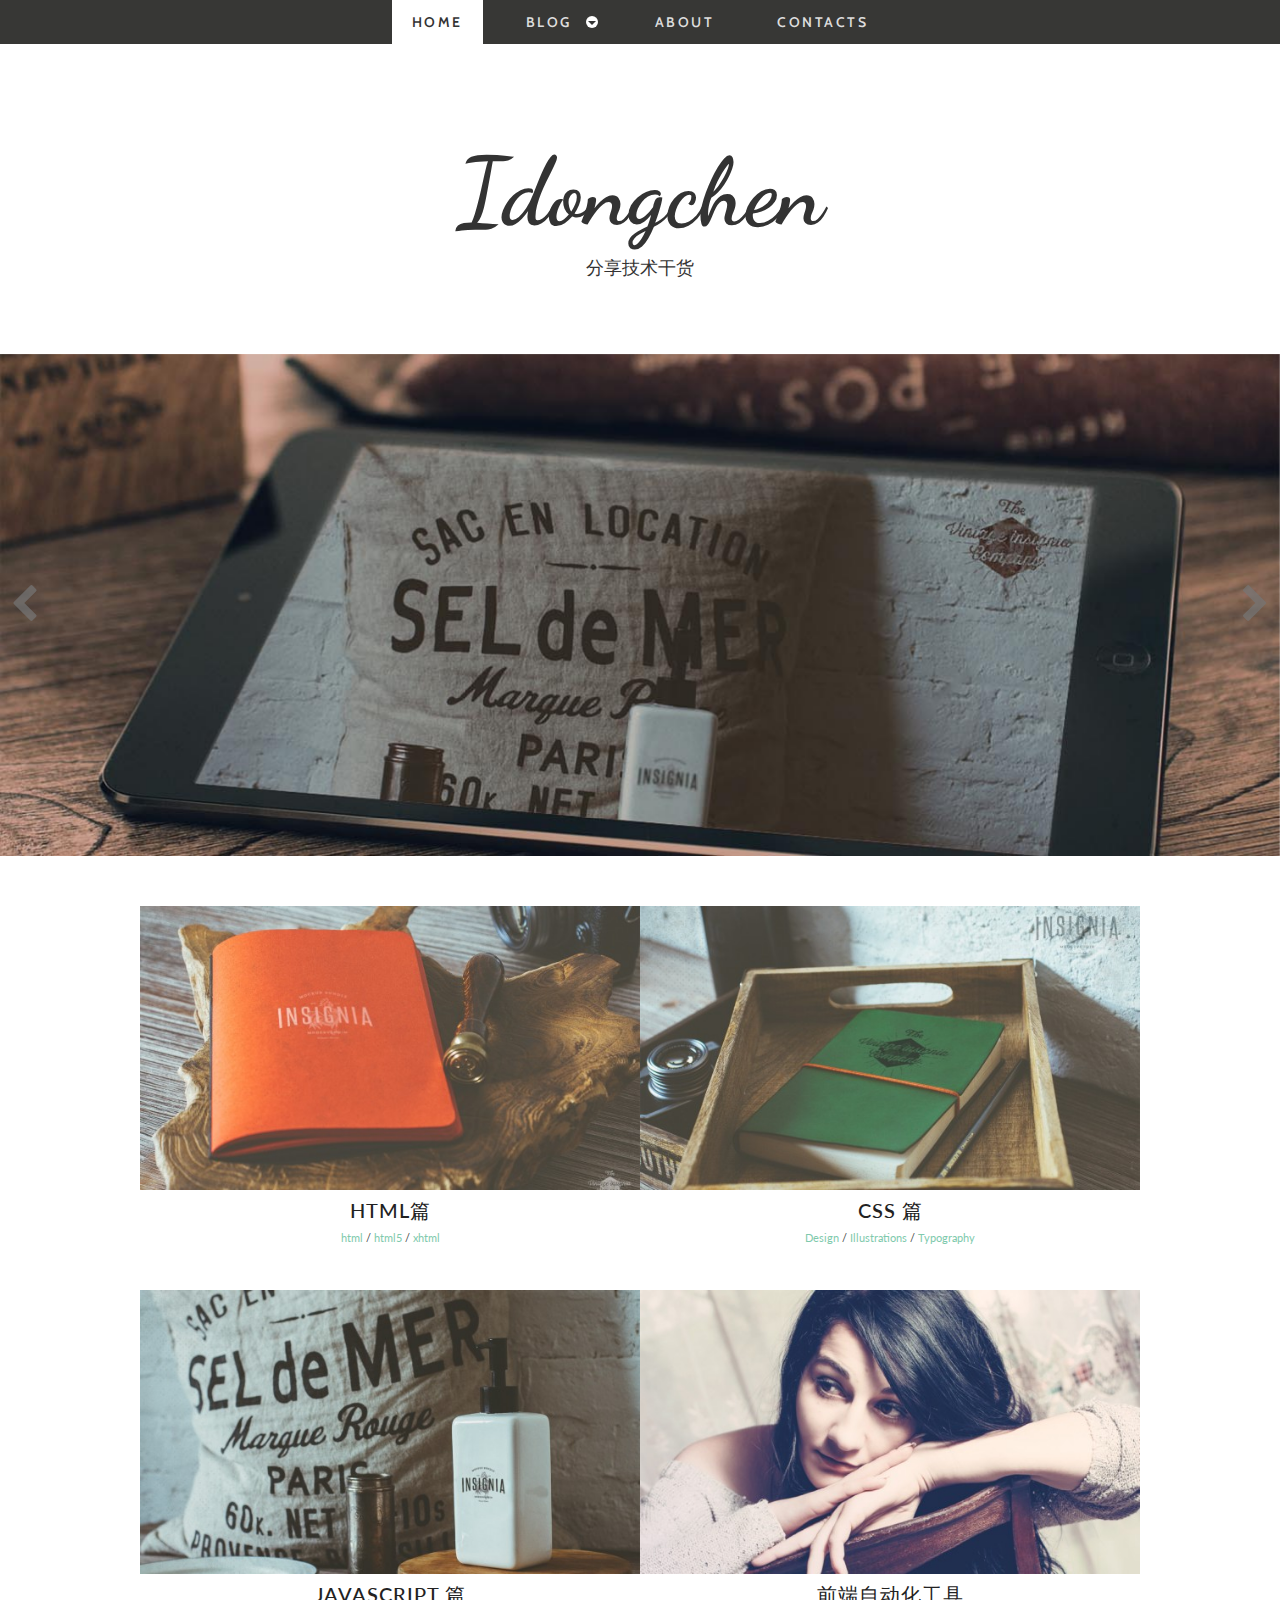
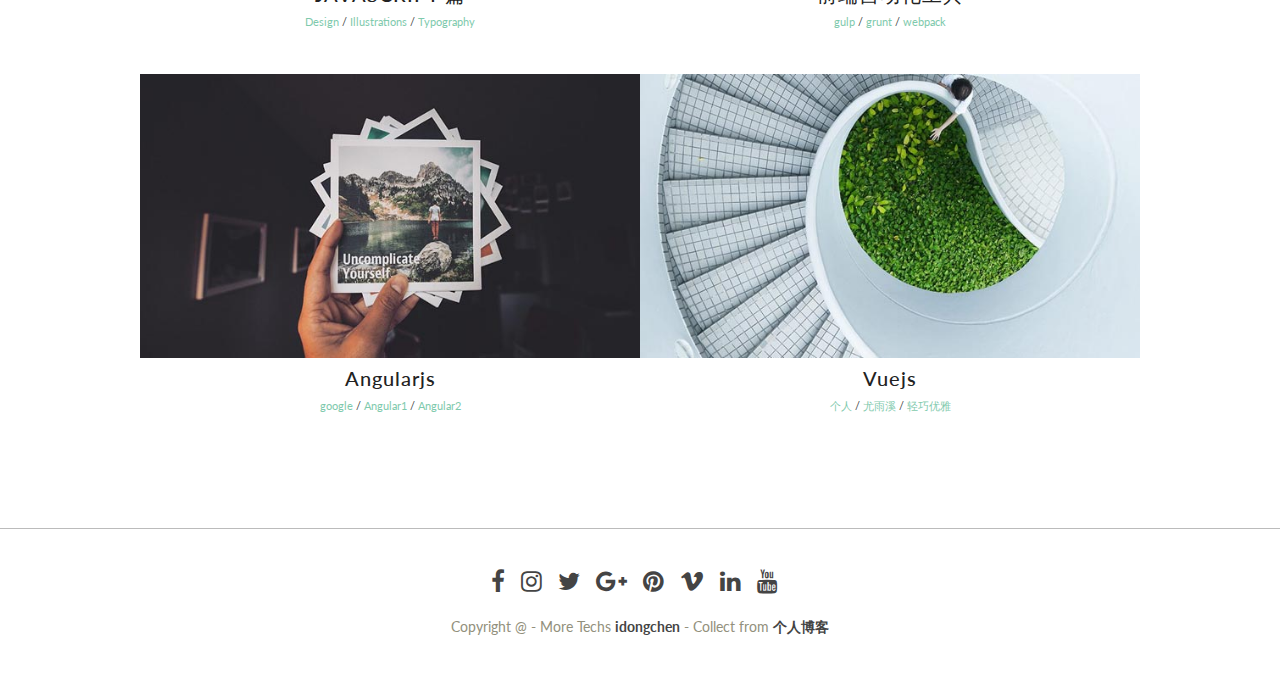
<file: index.html>
<!DOCTYPE html>
<!--[if lt IE 7 ]><html class="ie ie6" lang="en"> <![endif]-->
<!--[if IE 7 ]><html class="ie ie7" lang="en"> <![endif]-->
<!--[if IE 8 ]><html class="ie ie8" lang="en"> <![endif]-->
<!--[if (gte IE 9)|!(IE)]><!--><html lang="en"> <!--<![endif]-->
<head>

    <!-- Basic Page Needs
  ================================================== -->
	<meta charset="utf-8">
	<title>idongchen</title>
	<meta name="description" content="welcome to see me！ ">
	<meta name="author" content="#">
	
    <!-- Mobile Specific Metas
	================================================== -->
	<meta name="viewport" content="width=device-width, initial-scale=1, maximum-scale=1">
    
    <!-- CSS
	================================================== -->
  	<link rel="stylesheet" href="css/zerogrid.css">
	<link rel="stylesheet" href="css/style.css">
	
	<!-- Custom Fonts -->
    <link href="font-awesome/css/font-awesome.min.css" rel="stylesheet" type="text/css">
	
	
	<link rel="stylesheet" href="css/menu.css">
	<script src="js/jquery1111.min.js" type="text/javascript"></script>
	<script src="js/script.js"></script>
	
	<!-- Owl Carousel Assets -->
    <link href="owl-carousel/owl.carousel.css" rel="stylesheet">
	
	<!--[if lt IE 8]>
       <div style=' clear: both; text-align:center; position: relative;'>
         <a href="http://windows.microsoft.com/en-US/internet-explorer/Items/ie/home?ocid=ie6_countdown_bannercode">
           <img src="http://storage.ie6countdown.com/assets/100/images/banners/warning_bar_0000_us.jpg" border="0" height="42" width="820" alt="You are using an outdated browser. For a faster, safer browsing experience, upgrade for free today." />
        </a>
      </div>
    <![endif]-->
    <!--[if lt IE 9]>
		<script src="js/html5.js"></script>
		<script src="js/css3-mediaqueries.js"></script>
	<![endif]-->
	
</head>

<body>
	<div class="wrap-body">
		<div id='cssmenu' class="align-center">
			<ul>
			   <li class="active"><a href='index.html'><span>Home</span></a></li>
			   <li class=' has-sub'><a href='#'><span>Blog</span></a>
				  <ul >
					 <li class='has-sub'><a href='#'><span>Item 1</span></a>
						<ul>
						   <li><a href='#'><span>Sub Item</span></a></li>
						   <li class='last'><a href='#'><span>Sub Item</span></a></li>
						</ul>
					 </li>
					 <li class='has-sub'><a href='#'><span>Item 2</span></a>
						<ul>
						   <li><a href='#'><span>Sub Item</span></a></li>
						   <li class='last'><a href='#'><span>Sub Item</span></a></li>
						</ul>
					 </li>
				  </ul>
			   </li>
			   <li><a href='single.html'><span>About</span></a></li>
			   <li class='last'><a href='contact.html'><span>Contacts</span></a></li>
			</ul>
		</div>
		<header class="">
			<div class="logo">
				<hr class="line-1">
				<a href="#">Idongchen</a>
				<span>分享技术干货</span>
				<hr class="line-1">
			</div>
			<div id="owl-slide" class="owl-carousel">
				<div class="item">
					<img src="images/slider1.jpg" />
				</div>
				<div class="item">
					<img src="images/slider2.jpg" />
				</div>
				<div class="item">
					<img src="images/slider3.jpg" />
					
				</div>
			</div>
		</header>
		<!--////////////////////////////////////Container-->
		<section id="container">
			<div class="wrap-container">
				<div id="main-content">
					<div class="wrap-content">
						<div class="zerogrid">
							<div class="row">
								<div class="col-1-2">
									<article>
										<div class="post-thumbnail-wrap">
											<a href="single.html" class="portfolio-box">
												<img src="images/11.jpg" alt="">
												<div class="portfolio-box-caption">
													<div class="portfolio-box-caption-content">
														<div class="project-text">
															1、Web语义化 和 SEO<br/>
															2、页面渲染机制<br/>
															3、重绘和回流<br/>
															4、本地存储<br/>
															5、浏览器缓存机制 <br />
															6、History路由机制 <br />
															7、HTML5离线缓存 <br />
															8、Canvas和SVG <br />
															...
														</div>
													</div>
												</div>
											</a>
										</div>
										<div class="entry-header ">
											<h3 class="entry-title">HTML篇</h3>
											<div class="l-tags"><a href="#">html</a> / <a href="#">html5</a> / <a href="#">xhtml</a></div>
										</div>
									</article>
								</div>
								<div class="col-1-2">
									<article>
										<div class="post-thumbnail-wrap">
											<a href="single.html" class="portfolio-box">
												<img src="images/12.jpg" alt="">
												<div class="portfolio-box-caption">
													<div class="portfolio-box-caption-content">
														<div class="project-text">
															1、选择器 <br/>
															2、定位 <br/>
															3、浮动<br/>
															4、盒子模型<br/>
															5、Flex布局 <br />
															6、2d/3d转换、animate <br />
															7、Sprite图 <br />
															8、字体图标 iconfont <br />
															...
														</div>
													</div>
												</div>
											</a>
										</div>
										<div class="entry-header ">
											<h3 class="entry-title">CSS 篇</h3>
											<div class="l-tags"><a href="#">Design</a> / <a href="#">Illustrations</a> / <a href="#">Typography</a></div>
										</div>
									</article>
								</div>
							</div>
                            <div class="copyrights">Collect from <a href="http://www.github.com/" >我的博客</a></div>
							<div class="row">
								<div class="col-1-2">
									<article>
										<div class="post-thumbnail-wrap">
											<a href="single.html" class="portfolio-box">
												<img src="images/13.jpg" alt="">
												<div class="portfolio-box-caption">
													<div class="portfolio-box-caption-content">
														<div class="project-text">
															1、基础语法 <br/>
															2、函数原型链 <br/>
															3、函数作用域 <br/>
															4、函数指针 this <br/>
															5、构造函数 new <br />
															6、闭包 <br />
															7、异步通讯 Ajax技术  <br />
															8、事件系统 Event <br />
															9、DOM对象 document <br />
															10、BOM对象browser <br />
															...
														</div>
													</div>
												</div>
											</a>
										</div>
										<div class="entry-header ">
											<h3 class="entry-title">JAVASCRIPT 篇</h3>
											<div class="l-tags"><a href="#">Design</a> / <a href="#">Illustrations</a> / <a href="#">Typography</a></div>
										</div>
									</article>
								</div>
								<div class="col-1-2">
									<article>
										<div class="post-thumbnail-wrap">
											<a href="single.html" class="portfolio-box">
												<img src="images/14.jpg" alt="">
												<div class="portfolio-box-caption">
													<div class="portfolio-box-caption-content">
														<div class="project-text">
															webpack已成为现代Web开发中最重要的工具之一。它是一个用于JavaScript的模块打包工具，但是它也可以转

换所有的前端资源，例如HTML和CSS，甚至是图片。它可以让你更好地控制应用程序所产生的HTTP请求数

量、允许你使用其他资源的特性（例如Jade、Sass和ES6）。webpack还可以让你轻松地从npm下载包。...
														</div>
													</div>
												</div>
											</a>
										</div>
										<div class="entry-header ">
											<h3 class="entry-title">前端自动化工具</h3>
											<div class="l-tags"><a href="#">gulp</a> / <a href="#">grunt</a> / <a href="#">webpack</a></div>
										</div>
									</article>
								</div>
							</div>
							<div class="row">
								<div class="col-1-2">
									<article>
										<div class="post-thumbnail-wrap">
											<a href="single.html" class="portfolio-box">
												<img src="images/1.jpg" alt="">
												<div class="portfolio-box-caption">
													<div class="portfolio-box-caption-content">
														<div class="project-text">
															Angular 2 与 1.x 版本有很大不同，以组件化为核心理念，整合可选的开发语言、可配置的变更检测策略、
															样式封装机制，形成一套适应于企业应用开发的框架。...
														</div>
													</div>
												</div>
											</a>
										</div>
										<div class="entry-header ">
											<h3 class="entry-title">Angularjs</h3>
											<div class="l-tags"><a href="#">google</a> / <a href="#">Angular1</a> / <a href="#">Angular2</a></div>
										</div>
									</article>
								</div>
								<div class="col-1-2">
									<article>
										<div class="post-thumbnail-wrap">
											<a href="single.html" class="portfolio-box">
												<img src="images/2.jpg" alt="">
												<div class="portfolio-box-caption">
													<div class="portfolio-box-caption-content">
														<div class="project-text">
															Vue 是尤雨溪一个人的项目，是一套构建用户界面的渐进式框架。与其他重量级框架不同的是，Vue 采用自底向上增量开发的设计。Vue 的核心库只关注视图层，它不仅易于上手，还便于与第三方库或既有项目整合。另一方面，当与单文件组件和 Vue 生态系统支持的库结合使用时，Vue 也完全能够为复杂的单页应用程序提供驱动。

Vue 通过 Api 来进行统一性的管理，可以让整个团队的代码都用统一的风格和方法标准去运作，而且对组件系统也有强大的支持，在封装组件时通过 Props 和 Event 两个标准性的原则去调用，可以让开发更加得心应手。 ...
														</div>
													</div>
												</div>
											</a>
										</div>
										<div class="entry-header ">
											<h3 class="entry-title">Vuejs</h3>
											<div class="l-tags"><a href="#">个人</a> / <a href="#">尤雨溪</a> / <a href="#">轻巧优雅</a></div>
										</div>
									</article>
								</div>
							</div>
						</div>
					</div>
				</div>
			</div>
		</section>
		<!--////////////////////////////////////Footer-->
		<footer>
			<div class="zerogrid wrap-footer">
				<div class="row">
					<div class="bottom-social">
						<a href="#"><i class="fa fa-facebook"></i></a>
						<a href="#"><i class="fa fa-instagram"></i></a>
						<a href="#"><i class="fa fa-twitter"></i></a>
						<a href="#"><i class="fa fa-google-plus"></i></a>
						<a href="#"><i class="fa fa-pinterest"></i></a>
						<a href="#"><i class="fa fa-vimeo"></i></a>
						<a href="#"><i class="fa fa-linkedin"></i></a>
						<a href="#"><i class="fa fa-youtube"></i></a>
					</div>
				</div>
				<div class="copyright">
					Copyright @ - More Techs <a href="http://www.github.com/" target="_blank" title="idongchen">idongchen</a> - Collect from <a href="http://www.github.com/" title="个人博客" target="_blank">个人博客</a>
				</div>
			</div>
		</footer>
		<!-- carousel -->
		<script src="owl-carousel/owl.carousel.js"></script>
		<script>
		$(document).ready(function() {
		  $("#owl-slide").owlCarousel({
			autoPlay: 3000,
			items : 1,
			itemsDesktop : [1199,1],
			itemsDesktopSmall : [979,1],
			itemsTablet : [768, 1],
			itemsMobile : [479, 1],
			navigation: true,
			navigationText: ['<i class="fa fa-chevron-left fa-5x"></i>', '<i class="fa fa-chevron-right fa-5x"></i>'],
			pagination: false
		  });
		});
		</script>
	</div>
</body>
</html>
</file>
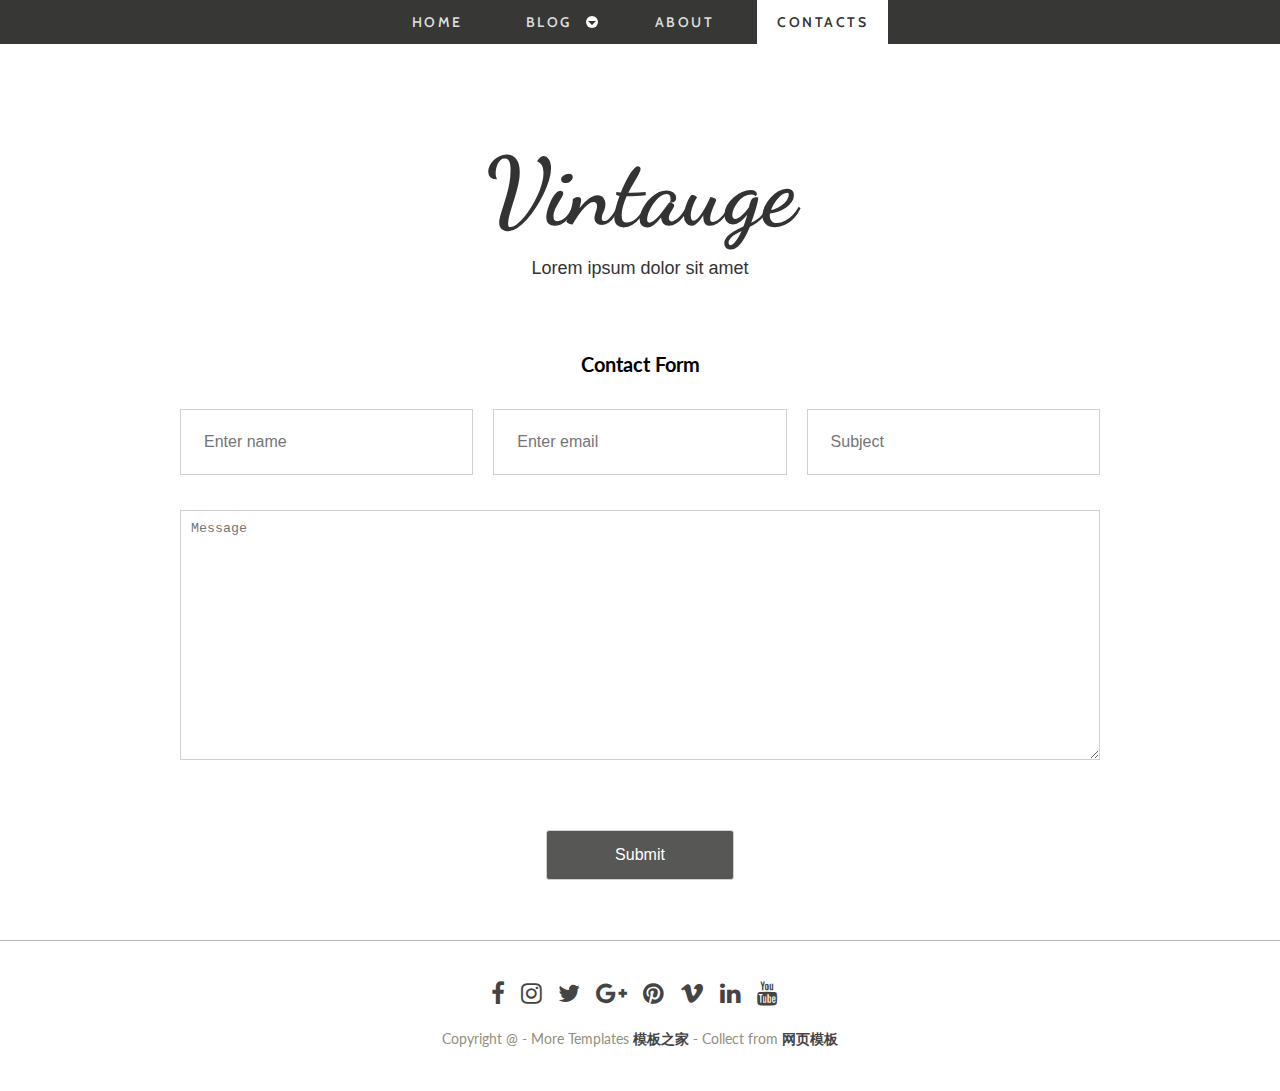
<file: contact.html>
<!DOCTYPE html>
<!--[if lt IE 7 ]><html class="ie ie6" lang="en"> <![endif]-->
<!--[if IE 7 ]><html class="ie ie7" lang="en"> <![endif]-->
<!--[if IE 8 ]><html class="ie ie8" lang="en"> <![endif]-->
<!--[if (gte IE 9)|!(IE)]><!--><html lang="en"> <!--<![endif]-->
<head>

    <!-- Basic Page Needs
  ================================================== -->
	<meta charset="utf-8">
	<title>Vintauge</title>
	<meta name="description" content="Free Responsive Html5 Css3 Templates ">
	<meta name="author" content="#">
	
    <!-- Mobile Specific Metas
	================================================== -->
	<meta name="viewport" content="width=device-width, initial-scale=1, maximum-scale=1">
    
    <!-- CSS
	================================================== -->
  	<link rel="stylesheet" href="css/zerogrid.css">
	<link rel="stylesheet" href="css/style.css">
	
	<!-- Custom Fonts -->
    <link href="font-awesome/css/font-awesome.min.css" rel="stylesheet" type="text/css">
	
	
	<link rel="stylesheet" href="css/menu.css">
	<script src="js/jquery1111.min.js" type="text/javascript"></script>
	<script src="js/script.js"></script>
	
	<!-- Owl Carousel Assets -->
    <link href="owl-carousel/owl.carousel.css" rel="stylesheet">
	
	<!--[if lt IE 8]>
       <div style=' clear: both; text-align:center; position: relative;'>
         <a href="http://windows.microsoft.com/en-US/internet-explorer/Items/ie/home?ocid=ie6_countdown_bannercode">
           <img src="http://storage.ie6countdown.com/assets/100/images/banners/warning_bar_0000_us.jpg" border="0" height="42" width="820" alt="You are using an outdated browser. For a faster, safer browsing experience, upgrade for free today." />
        </a>
      </div>
    <![endif]-->
    <!--[if lt IE 9]>
		<script src="js/html5.js"></script>
		<script src="js/css3-mediaqueries.js"></script>
	<![endif]-->
	
</head>

<body>
	<div class="wrap-body">
		<div id='cssmenu' class="align-center">
			<ul>
			   <li><a href='index.html'><span>Home</span></a></li>
			   <li class=' has-sub'><a href='#'><span>Blog</span></a>
				  <ul >
					 <li class='has-sub'><a href='#'><span>Item 1</span></a>
						<ul>
						   <li><a href='#'><span>Sub Item</span></a></li>
						   <li class='last'><a href='#'><span>Sub Item</span></a></li>
						</ul>
					 </li>
					 <li class='has-sub'><a href='#'><span>Item 2</span></a>
						<ul>
						   <li><a href='#'><span>Sub Item</span></a></li>
						   <li class='last'><a href='#'><span>Sub Item</span></a></li>
						</ul>
					 </li>
				  </ul>
			   </li>
			   <li><a href='single.html'><span>About</span></a></li>
			   <li class='active last'><a href='contact.html'><span>Contacts</span></a></li>
			</ul>
		</div>
		<header class="">
			<div class="logo">
				<hr class="line-1">
				<a href="#">Vintauge</a>
				<span>Lorem ipsum dolor sit amet</span>
				<hr class="line-1">
			</div>
		</header>
		<!--////////////////////////////////////Container-->
		<section id="container">
			<div class="wrap-container">
				<!-----------------Content-Box-------------------->
				<section class="content-box zerogrid">
					<div class="row wrap-box"><!--Start Box-->
						<h3 class="t-center">Contact Form</h3>
						<div id="contact_form">
							<form name="form1" id="ff" method="post" action="contact.php">
								<label class="row">
									<div class="col-1-3">
										<div class="wrap-col">
											<input type="text" name="name" id="name" placeholder="Enter name" required="required" />
										</div>
									</div>
									<div class="col-1-3">
										<div class="wrap-col">
											<input type="email" name="email" id="email" placeholder="Enter email" required="required" />
										</div>
									</div>
									<div class="col-1-3">
										<div class="wrap-col">
											<input type="text" name="subject" id="subject" placeholder="Subject" required="required" />
										</div>
									</div>
								</label>
								<label class="row">
									<div class="wrap-col">
										<textarea name="message" id="message" class="form-control" rows="4" cols="25" required="required"
										placeholder="Message"></textarea>
									</div>
								</label>
								<center><input class="sendButton" type="submit" name="Submit" value="Submit"></center>
							</form>
						</div>
					</div>
				</section>
				
			</div>
		</section>
		<!--////////////////////////////////////Footer-->
		<footer>
			<div class="zerogrid wrap-footer">
				<div class="row">
					<div class="bottom-social">
						<a href="#"><i class="fa fa-facebook"></i></a>
						<a href="#"><i class="fa fa-instagram"></i></a>
						<a href="#"><i class="fa fa-twitter"></i></a>
						<a href="#"><i class="fa fa-google-plus"></i></a>
						<a href="#"><i class="fa fa-pinterest"></i></a>
						<a href="#"><i class="fa fa-vimeo"></i></a>
						<a href="#"><i class="fa fa-linkedin"></i></a>
						<a href="#"><i class="fa fa-youtube"></i></a>
					</div>
				</div>
				<div class="copyright">
					Copyright @ - More Templates <a href="http://www.cssmoban.com/" target="_blank" title="模板之家">模板之家</a> - Collect from <a href="http://www.cssmoban.com/" title="网页模板" target="_blank">网页模板</a>
				</div>
			</div>
		</footer>
		<!-- carousel -->
		<script src="owl-carousel/owl.carousel.js"></script>
		<script>
		$(document).ready(function() {
		  $("#owl-slide").owlCarousel({
			autoPlay: 3000,
			items : 2,
			itemsDesktop : [1199,2],
			itemsDesktopSmall : [979,1],
			itemsTablet : [768, 1],
			itemsMobile : [479, 1],
			navigation: true,
			navigationText: ['<i class="fa fa-chevron-left fa-5x"></i>', '<i class="fa fa-chevron-right fa-5x"></i>'],
			pagination: false
		  });
		});
		</script>
	</div>
</body>
</html>
</file>
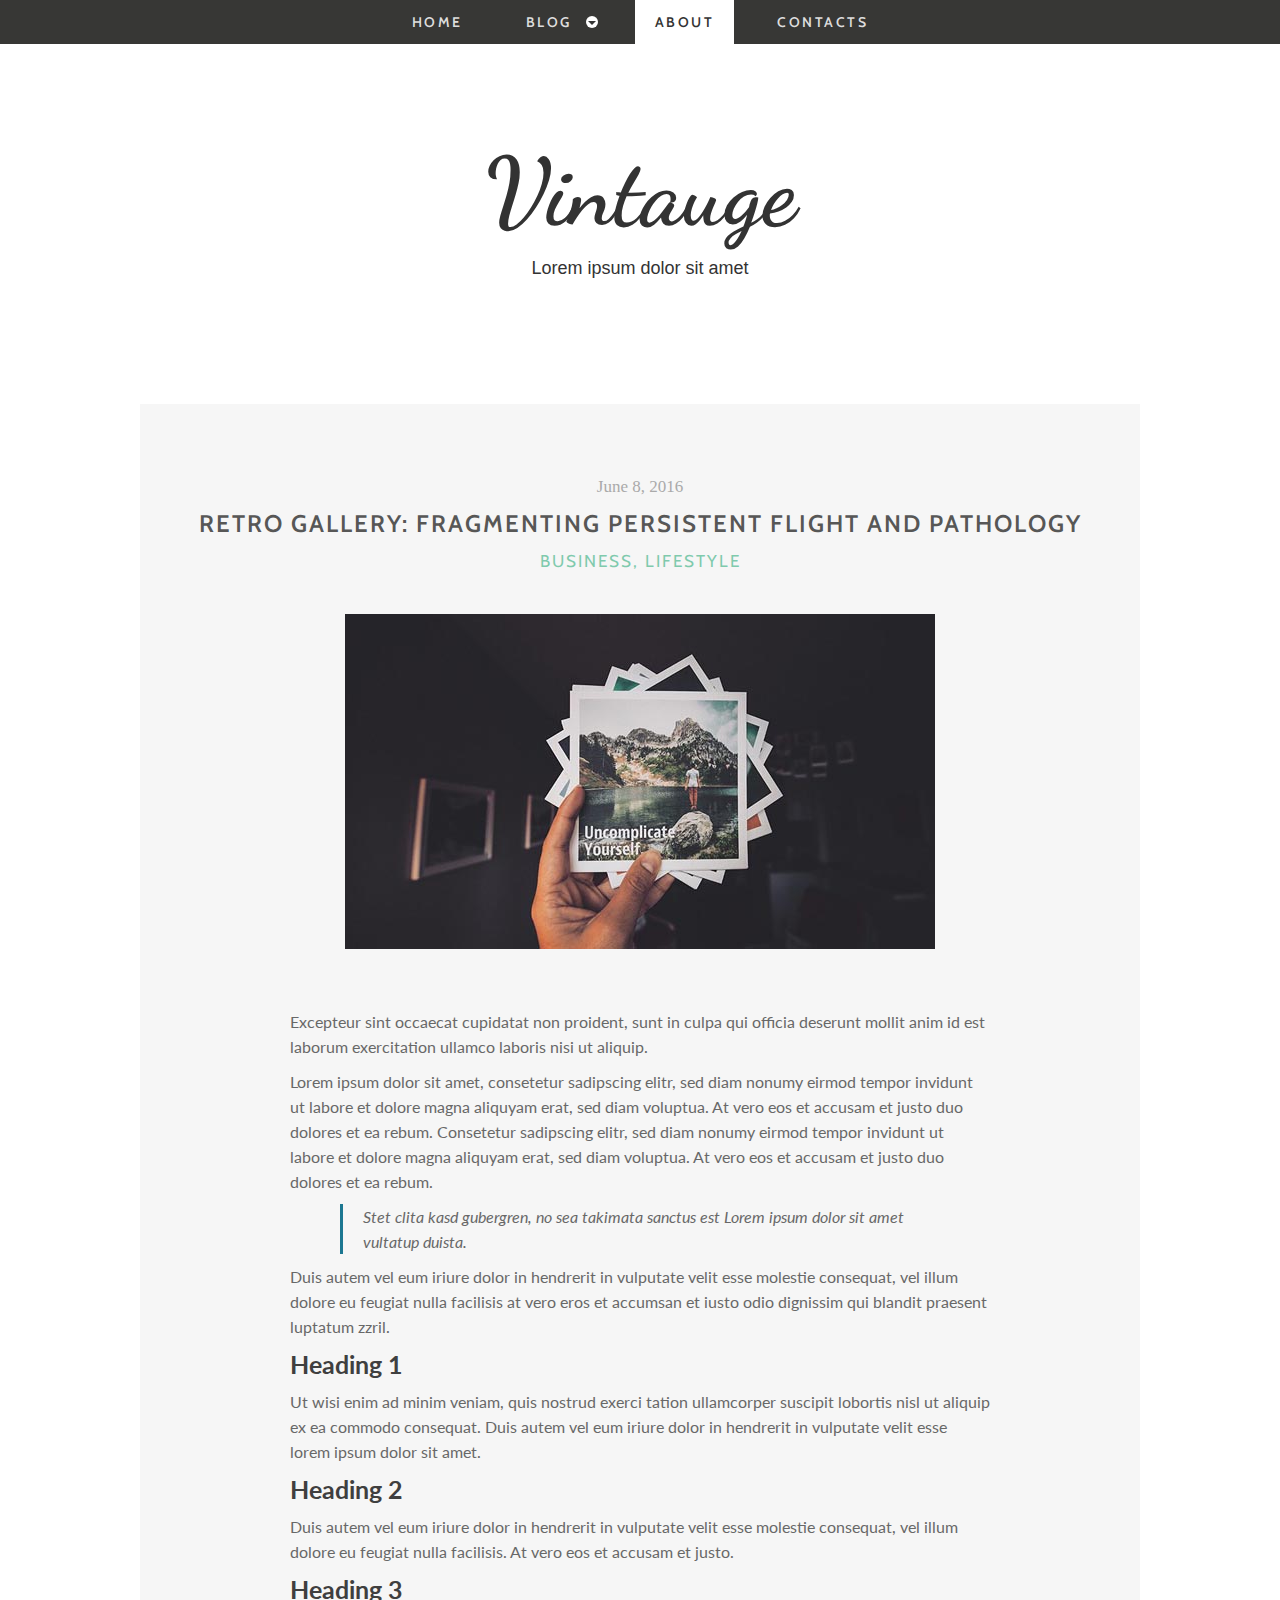
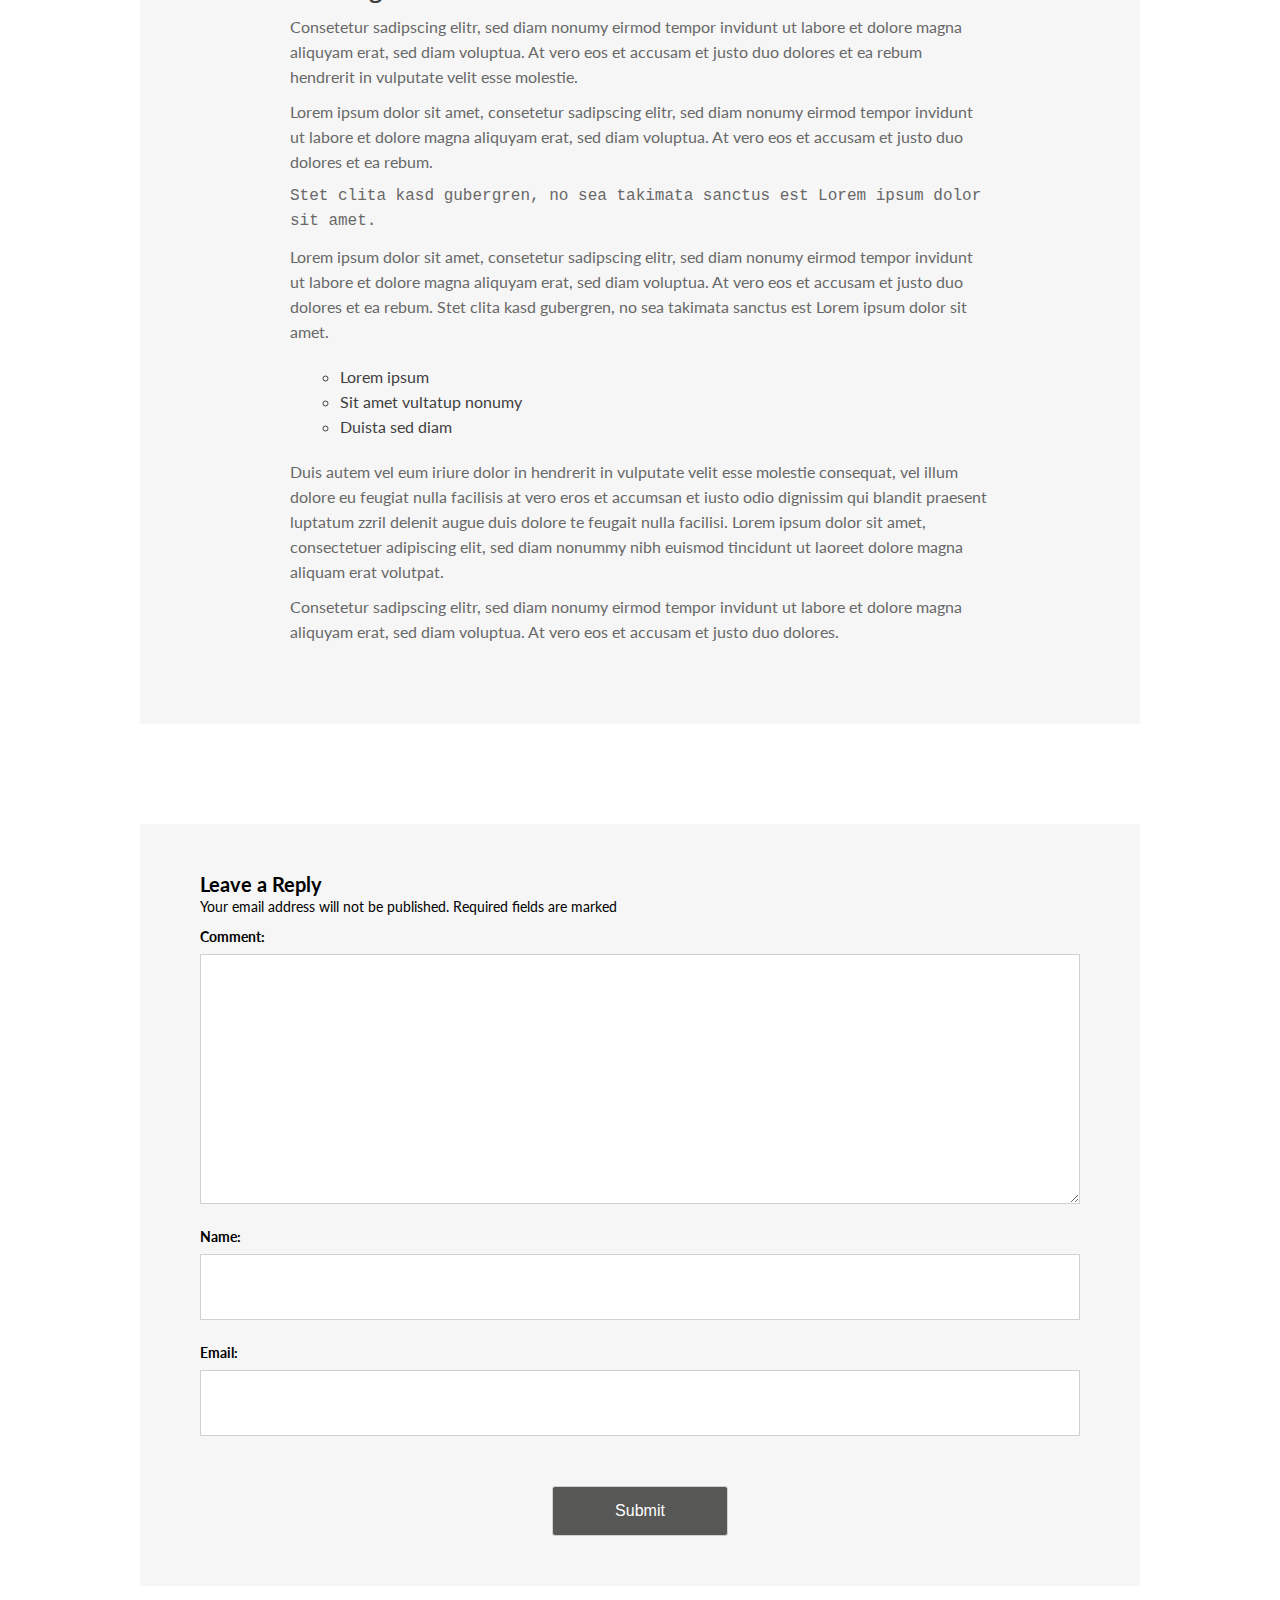
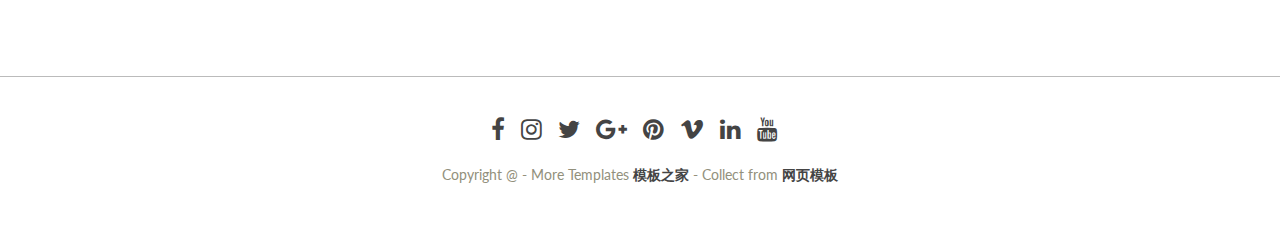
<file: single.html>
<!DOCTYPE html>
<!--[if lt IE 7 ]><html class="ie ie6" lang="en"> <![endif]-->
<!--[if IE 7 ]><html class="ie ie7" lang="en"> <![endif]-->
<!--[if IE 8 ]><html class="ie ie8" lang="en"> <![endif]-->
<!--[if (gte IE 9)|!(IE)]><!--><html lang="en"> <!--<![endif]-->
<head>

    <!-- Basic Page Needs
  ================================================== -->
	<meta charset="utf-8">
	<title>Vintauge</title>
	<meta name="description" content="Free Responsive Html5 Css3 Templates ">
	<meta name="author" content="#">
	
    <!-- Mobile Specific Metas
	================================================== -->
	<meta name="viewport" content="width=device-width, initial-scale=1, maximum-scale=1">
    
    <!-- CSS
	================================================== -->
  	<link rel="stylesheet" href="css/zerogrid.css">
	<link rel="stylesheet" href="css/style.css">
	
	<!-- Custom Fonts -->
    <link href="font-awesome/css/font-awesome.min.css" rel="stylesheet" type="text/css">
	
	
	<link rel="stylesheet" href="css/menu.css">
	<script src="js/jquery1111.min.js" type="text/javascript"></script>
	<script src="js/script.js"></script>
	
	<!-- Owl Carousel Assets -->
    <link href="owl-carousel/owl.carousel.css" rel="stylesheet">
	
	<!--[if lt IE 8]>
       <div style=' clear: both; text-align:center; position: relative;'>
         <a href="http://windows.microsoft.com/en-US/internet-explorer/Items/ie/home?ocid=ie6_countdown_bannercode">
           <img src="http://storage.ie6countdown.com/assets/100/images/banners/warning_bar_0000_us.jpg" border="0" height="42" width="820" alt="You are using an outdated browser. For a faster, safer browsing experience, upgrade for free today." />
        </a>
      </div>
    <![endif]-->
    <!--[if lt IE 9]>
		<script src="js/html5.js"></script>
		<script src="js/css3-mediaqueries.js"></script>
	<![endif]-->
	
</head>

<body>
	<div class="wrap-body">
		<div id='cssmenu' class="align-center">
			<ul>
			   <li><a href='index.html'><span>Home</span></a></li>
			   <li class=' has-sub'><a href='#'><span>Blog</span></a>
				  <ul >
					 <li class='has-sub'><a href='#'><span>Item 1</span></a>
						<ul>
						   <li><a href='#'><span>Sub Item</span></a></li>
						   <li class='last'><a href='#'><span>Sub Item</span></a></li>
						</ul>
					 </li>
					 <li class='has-sub'><a href='#'><span>Item 2</span></a>
						<ul>
						   <li><a href='#'><span>Sub Item</span></a></li>
						   <li class='last'><a href='#'><span>Sub Item</span></a></li>
						</ul>
					 </li>
				  </ul>
			   </li>
			   <li class='active'><a href='single.html'><span>About</span></a></li>
			   <li class='last'><a href='contact.html'><span>Contacts</span></a></li>
			</ul>
		</div>
		<header class="">
			<div class="logo">
				<hr class="line-1">
				<a href="#">Vintauge</a>
				<span>Lorem ipsum dolor sit amet</span>
				<hr class="line-1">
			</div>
		</header>
		<!--////////////////////////////////////Container-->
		<section id="container">
			<div class="wrap-container">
				<!-----------------Content-Box-------------------->
				<article class="single-post zerogrid">
					<div class="row wrap-post"><!--Start Box-->
						<div class="entry-header">
							<span class="time">June 8, 2016</span>
							<h2 class="entry-title"><a href="#">RETRO GALLERY: FRAGMENTING PERSISTENT FLIGHT AND PATHOLOGY</a></h2>
							<span class="cat-links"><a href="#">BUSINESS</a>, <a href="#">LIFESTYLE</a></span>
						</div>
						<div class="post-thumbnail-wrap">
							<img src="images/1.jpg">
						</div>
						<div class="entry-content">
							<div class="excerpt"><p>Excepteur sint occaecat cupidatat non proident, sunt in culpa qui officia deserunt mollit anim id est laborum exercitation ullamco laboris nisi ut aliquip.</p></div>
							<p>Lorem ipsum dolor sit amet, consetetur sadipscing elitr, sed diam nonumy eirmod tempor invidunt ut labore et dolore magna aliquyam erat, sed diam voluptua. At vero eos et accusam et justo duo dolores et ea rebum. Consetetur sadipscing elitr, sed diam nonumy eirmod tempor invidunt ut labore et dolore magna aliquyam erat, sed diam voluptua. At vero eos et accusam et justo duo dolores et ea rebum.</p>
							<blockquote><p>Stet clita kasd gubergren, no sea takimata sanctus est Lorem ipsum dolor sit amet vultatup duista.</p></blockquote>
							<p>Duis autem vel eum iriure dolor in hendrerit in vulputate velit esse molestie consequat, vel illum dolore eu feugiat nulla facilisis at vero eros et accumsan et iusto odio dignissim qui blandit praesent luptatum zzril.</p>
							<h2>Heading 1</h2>
							<p>Ut wisi enim ad minim veniam, quis nostrud exerci tation ullamcorper suscipit lobortis nisl ut aliquip ex ea commodo consequat. Duis autem vel eum iriure dolor in hendrerit in vulputate velit esse lorem ipsum dolor sit amet.</p>
							<h2>Heading 2</h2>
							<p>Duis autem vel eum iriure dolor in hendrerit in vulputate velit esse molestie consequat, vel illum dolore eu feugiat nulla facilisis. At vero eos et accusam et justo.</p>
							<h2>Heading 3</h2>
							<p>Consetetur sadipscing elitr, sed diam nonumy eirmod tempor invidunt ut labore et dolore magna aliquyam erat, sed diam voluptua. At vero eos et accusam et justo duo dolores et ea rebum hendrerit in vulputate velit esse molestie.</p>
							<p>Lorem ipsum dolor sit amet, consetetur sadipscing elitr, sed diam nonumy eirmod tempor invidunt ut labore et dolore magna aliquyam erat, sed diam voluptua. At vero eos et accusam et justo duo dolores et ea rebum.</p>
							<p><code>Stet clita kasd gubergren, no sea takimata sanctus est Lorem ipsum dolor sit amet.</code></p>
							<p>Lorem ipsum dolor sit amet, consetetur sadipscing elitr, sed diam nonumy eirmod tempor invidunt ut labore et dolore magna aliquyam erat, sed diam voluptua. At vero eos et accusam et justo duo dolores et ea rebum. Stet clita kasd gubergren, no sea takimata sanctus est Lorem ipsum dolor sit amet.</p>
							<div class="note">
							  <ol>
								<li>Lorem ipsum</li>
								<li>Sit amet vultatup nonumy</li>
								<li>Duista sed diam</li>
							  </ol>
							  <div class="clear"></div>
							</div>
							<p>Duis autem vel eum iriure dolor in hendrerit in vulputate velit esse molestie consequat, vel illum dolore eu feugiat nulla facilisis at vero eros et accumsan et iusto odio dignissim qui blandit praesent luptatum zzril delenit augue duis dolore te feugait nulla facilisi. Lorem ipsum dolor sit amet, consectetuer adipiscing elit, sed diam nonummy nibh euismod tincidunt ut laoreet dolore magna aliquam erat volutpat.</p>
							<p>Consetetur sadipscing elitr, sed diam nonumy eirmod tempor invidunt ut labore et dolore magna aliquyam erat, sed diam voluptua. At vero eos et accusam et justo duo dolores.</p>
						</div>
					</div>
				</article>
				<div class="zerogrid">
					<div class="comments-are">
						<div id="comment">
							<h3>Leave a Reply</h3>
							<span>Your email address will not be published. Required fields are marked </span>
							<form name="form1" id="comment_form" method="post" action="">
								<label>
								<span>Comment:</span>
								<textarea name="message" id="message"></textarea>
								</label>
								<label>
								<span>Name:</span>
								<input type="text"  name="name" id="name" required>
								</label>
								<label>
								<span>Email:</span>
								<input type="email"  name="email" id="email" required>
								</label>
								<center><input class="sendButton" type="submit" name="Submit" value="Submit"></center>
							</form>
						</div>
					</div>
				</div>
			</div>
		</section>
		<!--////////////////////////////////////Footer-->
		<footer>
			<div class="zerogrid wrap-footer">
				<div class="row">
					<div class="bottom-social">
						<a href="#"><i class="fa fa-facebook"></i></a>
						<a href="#"><i class="fa fa-instagram"></i></a>
						<a href="#"><i class="fa fa-twitter"></i></a>
						<a href="#"><i class="fa fa-google-plus"></i></a>
						<a href="#"><i class="fa fa-pinterest"></i></a>
						<a href="#"><i class="fa fa-vimeo"></i></a>
						<a href="#"><i class="fa fa-linkedin"></i></a>
						<a href="#"><i class="fa fa-youtube"></i></a>
					</div>
				</div>
				<div class="copyright">
					Copyright @ - More Templates <a href="http://www.cssmoban.com/" target="_blank" title="模板之家">模板之家</a> - Collect from <a href="http://www.cssmoban.com/" title="网页模板" target="_blank">网页模板</a>
				</div>
			</div>
		</footer>
	</div>
</body>
</html>
</file>
<file: css/zerogrid.css>
/*
Zerotheme.com | Free Html5 Responsive Templates
Zerogrid - A Single Grid System for Responsive Design
Author URI: http://www.zerotheme.com/
*/
/* -------------------------------------------- */
/* ------------------Grid System--------------- */ 
.zerogrid{ width: 1000px; position: relative; margin: 0 auto; padding: 0px;}
.zerogrid:after { content: "\0020"; display: block; height: 0; clear: both; visibility: hidden; }

.zerogrid .f-right{float: right!important;}
.zerogrid .f-left{float: left!important;}

.zerogrid .row{}
.zerogrid .row:before,.row:after { content: '\0020'; display: block; overflow: hidden; visibility: hidden; width: 0; height: 0; }
.zerogrid .row:after{clear: both; }
.zerogrid .row{zoom: 1;}

.zerogrid .wrap-col{margin:10px;}

.zerogrid .col-1-2, .zerogrid .col-1-3, .zerogrid .col-2-3, .zerogrid .col-1-4, .zerogrid .col-2-4, .zerogrid .col-3-4, .zerogrid .col-1-5, .zerogrid .col-2-5, .zerogrid .col-3-5, .zerogrid .col-4-5, .zerogrid .col-1-6, .zerogrid .col-2-6, .zerogrid .col-3-6, .zerogrid .col-4-6, .zerogrid .col-5-6{float:left; display: inline-block;}

.zerogrid .col-full{width:100%;}

.zerogrid .col-1-2,.zerogrid .col-1-2-fixed{width:50%;}
.zerogrid .offset-1-2{margin-left: 50%;}

.zerogrid .col-1-3,.zerogrid .col-1-3-fixed{width:33.33%;}
.zerogrid .col-2-3,.zerogrid .col-2-3-fixed{width:66.66%;}
.zerogrid .offset-1-3{margin-left: 33.33%;}
.zerogrid .offset-2-3{margin-left: 66.66%;}

.zerogrid .col-1-4,.zerogrid .col-1-4-fixed{width:25%;}
.zerogrid .col-2-4,.zerogrid .col-2-4-fixed{width:50%;}
.zerogrid .col-3-4,.zerogrid .col-3-4-fixed{width:75%;}
.zerogrid .offset-1-4{margin-left: 25%;}
.zerogrid .offset-2-4{margin-left: 50%;}
.zerogrid .offset-3-4{margin-left: 75%;}

.zerogrid .col-1-5,.zerogrid .col-1-5-fixed{width:20%;}
.zerogrid .col-2-5,.zerogrid .col-2-5-fixed{width:40%;}
.zerogrid .col-3-5,.zerogrid .col-3-5-fixed{width:60%;}
.zerogrid .col-4-5,.zerogrid .col-4-5-fixed{width:80%;}
.zerogrid .offset-1-5{margin-left: 20%;}
.zerogrid .offset-2-5{margin-left: 40%;}
.zerogrid .offset-3-5{margin-left: 60%;}
.zerogrid .offset-4-5{margin-left: 80%;}

.zerogrid .col-1-6,.zerogrid .col-1-6-fixed{width:16.66%;}
.zerogrid .col-2-6,.zerogrid .col-2-6-fixed{width:33.33%;}
.zerogrid .col-3-6,.zerogrid .col-3-6-fixed{width:50%;}
.zerogrid .col-4-6,.zerogrid .col-4-6-fixed{width:66.66%;}
.zerogrid .col-5-6,.zerogrid .col-5-6-fixed{width:83.33%;}
.zerogrid .offset-1-6{margin-left: 16.66%;}
.zerogrid .offset-2-6{margin-left: 33.33%;}
.zerogrid .offset-3-6{margin-left: 50%;}
.zerogrid .offset-4-6{margin-left: 66.66%;}
.zerogrid .offset-5-6{margin-left: 83.33%;}

@media only screen and (min-width: 960px) and (max-width: 1199px) {
	.zerogrid{width:960px;}
}

@media only screen and (min-width: 768px) and (max-width: 959px) {
	.zerogrid{width:768px;}
}

@media only screen and (max-width: 767px) {
	.zerogrid, .zerogrid .col-1-2, .zerogrid .col-1-3, .zerogrid .col-2-3, .zerogrid .col-1-4, .zerogrid .col-2-4, .zerogrid .col-3-4, .zerogrid .col-1-5, .zerogrid .col-2-5, .zerogrid .col-3-5, .zerogrid .col-4-5, .zerogrid .col-1-6, .zerogrid .col-2-6, .zerogrid .col-3-6, .zerogrid .col-4-6, .zerogrid .col-5-6{width:100%;}
	
	.zerogrid .offset-1-2, .zerogrid .offset-1-3, .zerogrid .offset-2-3, .zerogrid .offset-1-4, .zerogrid .offset-2-4, .zerogrid .offset-3-4, .zerogrid .offset-1-5, .zerogrid .offset-2-5, .zerogrid .offset-3-5, .zerogrid .offset-4-5, .zerogrid .offset-1-6, .zerogrid .offset-2-6, .zerogrid .offset-3-6, .zerogrid .offset-4-6, .zerogrid .offset-5-6{margin-left:0;}
}
</file>
<file: css/style.css>
@import url(https://fonts.googleapis.com/css?family=Dancing+Script);
@import url(https://fonts.googleapis.com/css?family=Lato);
@import url(https://fonts.googleapis.com/css?family=Cabin);
/* ---------------------------------------------------------------------------- */
/* ------------------------------------Reset----------------------------------- */
/* ---------------------------------------------------------------------------- */
a,abbr,acronym,address,applet,article,aside,audio,b,blockquote,big,body,center,canvas,caption,cite,code,command,datalist,dd,del,details,dfn,dl,div,dt,em,embed,fieldset,figcaption,figure,font,footer,form,h1,h2,h3,h4,h5,h6,header,hgroup,html,i,iframe,img,ins,kbd,keygen,label,legend,li,meter,nav,object,ol,output,p,pre,progress,q,s,samp,section,small,span,source,strike,strong,sub,sup,table,tbody,tfoot,thead,th,tr,tdvideo,tt,u,ul,var{background:transparent;border:0 none;font-size:100%;margin:0;padding:0;border:0;outline:0;vertical-align:top;}ol, ul {list-style:none;}blockquote, q {quotes:none;}table, table td {padding:0;border:none;border-collapse:collapse;}img {vertical-align:top;}embed {vertical-align:top;}
article, aside, audio, canvas, command, datalist, details, embed, figcaption, figure, footer, header, hgroup, keygen, meter, nav, output, progress, section, source, video {display:block;}
mark, rp, rt, ruby, summary, time {display:inline;}
input, textarea {border:0; padding:0; margin:0; outline: 0;}
iframe {border:0; margin:0; padding:0;}
input, textarea, select {margin:0; padding:0px;}


/* ---------------------------------------------------------------------------- */
/* ---------------------------------------------------------------------------- */
/* ---------------------------------------------------------------------------- */
* {
  -webkit-box-sizing: border-box;
     -moz-box-sizing: border-box;
          box-sizing: border-box;
}


/* ---------------------------------------------------------------------------- */
/* ---------------------------------------------------------------------------- */
/* ---------------------------------------------------------------------------- */

html { -webkit-text-size-adjust: none;}
.video embed,.video object,.video iframe { width: 100%;  height: auto;}
img{max-width:100%;	height: auto;width: auto\9; /* ie8 */}

a{color: #7fcaad;text-decoration: none;}
a:hover {color: #628d7c; text-decoration: none;}

h1, h2 	{font-size: 25px;line-height: 30px;}
h3, h4	{font-size: 20px;line-height: 20px;}
h5, h6	{font-size: 16px;line-height: 16px;}

p{margin: 10px 0;}

label {cursor:pointer;margin:5px 0;display:block;font-weight:bold;}
input {display:block;width:100%;color:#222;border:1px solid #d1d1d1;padding:23px;margin: 5px 0 20px 0;font-size: 16px;}
input[type="submit"]{padding: 15px;}
textarea {display:block;width:100%;height:250px;background-color:#fff; color:#222;border:1px solid #d1d1d1;padding:10px;margin: 5px 0 20px 0;}

.t-center{text-align: center !important;}
.t-left{text-align: left;}
.t-right{text-align: right;}
.f-right{float: right;}
.f-left{float: left;}

.post{}
.post:after, .post:before, article:after, article:before, section:after, section:before{clear: both; content: '\0020'; display: block; visibility: hidden; width: 0; height: 0;}
.post img{margin: 30px 0;}
.copyrights{
	text-indent:-9999px;
	height:0;
	line-height:0;
	font-size:0;
	overflow:hidden;
}

.clear{content: "\0020"; display: block; height: 0; clear: both; visibility: hidden; }
.clearfix:after, .clearfix:before{clear: both; content: '\0020'; display: block; visibility: hidden; width: 0; height: 0;}

hr{border: 0;height: 3px;margin: 20px auto;}
hr.line-1{background: #fff;max-width: 30px;}
hr.line-2{background: #333;max-width: 40px;height: 4px;}

/* ---------------------------------------------------------------------------- */
/* ------------------------------------Html-Body------------------------------- */
/* ---------------------------------------------------------------------------- */
html, body {width:100%; padding:0; margin:0;}
body {font: 14px/25px Arial, Helvetica, sans-serif;font-family: "Lato",sans-serif;background: #fff;}
body .wrap-body{}

/* ---------------------------------------------------------------------------- */
/* -------------------------------------Header--------------------------------- */
/* ---------------------------------------------------------------------------- */
header{text-align: center;background: #fff;}
header .logo {color: #333;padding: 45px 0 30px;}
header .logo a{font-family: 'Dancing Script', cursive;font-size: 95px;color: #333;font-weight: bold;display: block;line-height: 1.3;}
header .logo span{font-family: 'Roboto', sans-serif;font-size: 18px;}
@media(max-width:767px){
	header .logo{padding: 30px 0 20px;}
	header .logo a{font-size: 65px;}
	header .logo span{font-size: 16px;}
}
/* ---------------------------------------------------------------------------- */
/* -------------------------------------Container------------------------------ */
/* ---------------------------------------------------------------------------- */
#container {}
#container .wrap-container{}

/* ---MainContent-Article--- */
#main-content{}
#main-content .wrap-content{padding: 30px 0;}

.single-post{}
.single-post .wrap-post, .comments-are {background: #f6f6f6;padding:30px; position: relative;margin: 50px 0 ;}
article{background: #ffffff; color: #3F3F3F; margin-bottom: 40px;}
article:after, article:before{clear: both; content: '\0020'; display: block; visibility: hidden; width: 0; height: 0;}
article .post-thumbnail-wrap {text-align: center;width: 100%;margin-bottom: 10px;}
article .post-thumbnail-wrap img {}
article h3.entry-title{font-size: 20px;margin: 10px 0 5px;font-weight: 500;letter-spacing: 1px;color: #222;}
article .l-tags{text-align: center; font-size: 11px;}

article .entry-header{text-align: center;}
article.single-post .entry-header{padding: 40px 0;}
article.single-post .entry-header h2.entry-title{font-family: 'Cabin', Helvetica, sans-serif;font-size: 24px;line-height: 30px;color: #575756;letter-spacing: 2px;font-weight: 600;margin: 0;text-transform: uppercase;}
article.single-post .entry-header h2.entry-title a {color: #575756;margin: 0;}
article .entry-title-blog a:hover {color: #628d7c;}
article .entry-header .time {font-family: "Merriweather",Georgia,serif;color: #aaaaaa;font-size: 17px;padding-bottom: 10px;display: block;}
article .entry-header .cat-links {font-family: 'Cabin', Helvetica, sans-serif;font-size: 17px;color: #7fcaad;text-transform: uppercase;letter-spacing: 2px;padding-top: 10px;display: block;}


article .entry-content{ padding: 40px 120px; text-align: left;}
article .entry-content p{font-size: 16px;color: #686868;}
article .entry-content blockquote {border-left: 3px solid #1c7791;font-size: 18px;margin: 0 50px;font-style: italic;color: #666;padding-left: 20px;}
article .entry-content ol {float: left;text-align: justify;margin: 10px 50px;font-size: 16px;list-style-type: circle;}

/* ---------------------------------------------------------------------------- */
/* -------------------------------------Footer--------------------------------- */
/* ---------------------------------------------------------------------------- */
footer{text-align: center;padding: 40px 0;border-top: 1px solid #bbb;margin-top: 40px;}
footer a{color:#444;font-weight: bold;}
footer a:hover{color:#000;}
footer .wrap-footer{color: #92907C;}
footer .wrap-footer ul li {margin-bottom: 5px;border-bottom: 1px solid #555;padding: 10px 0 15px;}
footer i.fa{font-size: 22px;margin-right: 8px;}
footer .bottom-social{margin-bottom: 20px;}
footer .bottom-social i.fa{font-size: 24px;margin-right: 12px;}

.copyright{}

/* ---------------------------------------------------------------------------- */
/* -------------------------------------Contact-------------------------------- */
/* ---------------------------------------------------------------------------- */
#contact_form, #comment {padding:20px 30px 0;}

#ff .sendButton , #comment_form .sendButton {cursor:pointer;background-color:#575756;-webkit-border-radius:3px;-moz-border-radius:3px;border-radius:3px;width:20%;color:#ffffff;margin-top: 50px;}
#ff .sendButton:hover , #comment_form .sendButton:hover{opacity: 0.8;}

/* ---------------------------------------------------------------------------- */
/* -------------------------------------Button--------------------------------- */
/* ---------------------------------------------------------------------------- */
a.button{background-color: #333;border-radius: 4px; padding: 10px 15px;color: #fff;}
a.button:hover{background-color: #eee;color: #333;}

/* ---------------------------------------------------------------------------- */
/* ----------------------------------Carousel---------------------------------- */
/* ---------------------------------------------------------------------------- */
.owl-controls .owl-buttons div {position: absolute;color:#777;opacity: 0.7;}
.owl-carousel:hover .owl-buttons div {color:#fff;}
.owl-controls .owl-buttons .owl-prev {left: 10px;top: 50%;}
.owl-controls .owl-buttons .owl-next {right: 10px;top: 50%;}
.owl-carousel{margin-bottom: 20px;}
.owl-carousel .owl-buttons div i {font-size: 40px;margin: -20px 0 0;}
.owl-carousel .item{position: relative;}

/* ---------------------------------------------------------------------------- */
/* ----------------------------------Portfolio--------------------------------- */
/* ---------------------------------------------------------------------------- */
.portfolio-box {display: block;position: relative;margin: 0 auto;}
.portfolio-box .portfolio-box-caption {display: block;position: absolute;bottom: 0;width: 100%;height: 100%;text-align: center;color: #fff;opacity: 0;background: rgba(0,0,0,.7);-webkit-transition: all .35s;-moz-transition: all .35s;transition: all .35s;}
.portfolio-box .portfolio-box-caption .portfolio-box-caption-content {position: absolute;top: 50%;width: 100%;text-align: center;transform: translateY(-50%);}
.portfolio-box .portfolio-box-caption .portfolio-box-caption-content .project-text{font-size: 14px;padding: 0 30px;font-family: 'Open Sans','Helvetica Neue',Arial,sans-serif;}
.portfolio-box:hover .portfolio-box-caption {opacity: 1;}

@media(min-width:768px) {
    .portfolio-box .portfolio-box-caption .portfolio-box-caption-content .project-category {
        font-size: 16px;
    }

    .portfolio-box .portfolio-box-caption .portfolio-box-caption-content .project-name {
        font-size: 22px;
    }
}

/* ---------------------------------------------------------------------------- */
/* --------------------------------Google-Map---------------------------------- */
/* ---------------------------------------------------------------------------- */
.maps iframe{
    pointer-events: none;
}
</file>
<file: css/menu.css>
#cssmenu {
  background: #373735;
  width: auto;
  padding: 0;
  line-height: 1;
  display: block;
  position: relative;
  font-family: 'Cabin', sans-serif;
  z-index: 9999;
}
#cssmenu ul {
  list-style: none;
  margin: 0;
  padding: 0;
  display: block;
}
#cssmenu ul:after,
#cssmenu:after {
  content: " ";
  display: block;
  font-size: 0;
  height: 0;
  clear: both;
  visibility: hidden;
}
#cssmenu ul li {
  margin: 0 10px;
  padding: 0;
  display: block;
  position: relative;
}
#cssmenu ul li a {
  text-decoration: none;
  display: block;
  margin: 0;
  -webkit-transition: color .2s ease;
  -moz-transition: color .2s ease;
  -ms-transition: color .2s ease;
  -o-transition: color .2s ease;
  transition: color .2s ease;
  -webkit-box-sizing: border-box;
  -moz-box-sizing: border-box;
  box-sizing: border-box;
}
#cssmenu ul li ul {
  position: absolute;
  left: -9999px;
  top: auto;
}
#cssmenu ul li ul li {
  max-height: 0;
  margin: 0;
  position: absolute;
  -webkit-transition: max-height 0.4s ease-out;
  -moz-transition: max-height 0.4s ease-out;
  -ms-transition: max-height 0.4s ease-out;
  -o-transition: max-height 0.4s ease-out;
  transition: max-height 0.4s ease-out;
  background: #ffffff;
}
#cssmenu ul li ul li.has-sub:after {
  display: block;
  position: absolute;
  content: "";
  height: 10px;
  width: 10px;
  border-radius: 5px;
  background: #000000;
  z-index: 1;
  top: 13px;
  right: 15px;
}
#cssmenu.align-right ul li ul li.has-sub:after {
  right: auto;
  left: 15px;
}
#cssmenu ul li ul li.has-sub:before {
  display: block;
  position: absolute;
  content: "";
  height: 0;
  width: 0;
  border: 3px solid transparent;
  border-left-color: #ffffff;
  z-index: 2;
  top: 15px;
  right: 15px;
}
#cssmenu.align-right ul li ul li.has-sub:before {
  right: auto;
  left: 15px;
  border-left-color: transparent;
  border-right-color: #ffffff;
}
#cssmenu ul li ul li a {
  font-size: 14px;
  font-weight: 400;
  text-transform: none;
  color: #000000;
  letter-spacing: 0;
  display: block;
  width: 170px;
  padding: 11px 10px 11px 20px;
}
#cssmenu ul li ul li:hover > a,
#cssmenu ul li ul li.active > a {
  color: #000;
}
#cssmenu ul li ul li:hover:after,
#cssmenu ul li ul li.active:after {
  background: #000;
}
#cssmenu ul li ul li:hover > ul {
  left: 100%;
  top: 0;
}
#cssmenu ul li ul li:hover > ul > li {
  max-height: 72px;
  position: relative;
}
#cssmenu > ul > li {
  float: left;
}
#cssmenu.align-center > ul > li {
  float: none;
  display: inline-block;
}
#cssmenu.align-center > ul {
  text-align: center;
}
#cssmenu.align-center ul ul {
  text-align: left;
}
#cssmenu.align-right > ul {
  float: right;
}
#cssmenu.align-right > ul > li:hover > ul {
  left: auto;
  right: 0;
}
#cssmenu.align-right ul ul li:hover > ul {
  right: 100%;
  left: auto;
}
#cssmenu.align-right ul ul li a {
  text-align: right;
}
#cssmenu > ul > li:after {
  content: "";
  display: block;
  position: absolute;
  width: 100%;
  height: 0;
  top: 0;
  z-index: 0;
  background: #ffffff;
  -webkit-transition: height .2s;
  -moz-transition: height .2s;
  -ms-transition: height .2s;
  -o-transition: height .2s;
  transition: height .2s;
}
#cssmenu > ul > li.has-sub > a {
  padding-right: 40px;
}
#cssmenu > ul > li.has-sub > a:after {
  display: block;
  content: "";
  background: #fff;
  height: 12px;
  width: 12px;
  position: absolute;
  border-radius: 13px;
  right: 14px;
  top: 16px;
}
#cssmenu > ul > li.has-sub > a:before {
  display: block;
  content: "";
  border: 4px solid transparent;
  border-top-color: #333;
  z-index: 2;
  height: 0;
  width: 0;
  position: absolute;
  right: 16px;
  top: 21px;
}
#cssmenu > ul > li > a {
  color: #ddd;
  padding: 15px 20px;
  font-weight: 600;
  letter-spacing: 2.5px;
  text-transform: uppercase;
  font-size: 14px;
  z-index: 2;
  position: relative;
}
#cssmenu > ul > li:hover:after,
#cssmenu > ul > li.active:after {
  height: 100%;
}
#cssmenu > ul > li:hover > a,
#cssmenu > ul > li.active > a {
  color: #333;
}
#cssmenu > ul > li:hover > a:after,
#cssmenu > ul > li.active > a:after {
  background: #000000;
}
#cssmenu > ul > li:hover > a:before,
#cssmenu > ul > li.active > a:before {
  border-top-color: #ffffff;
}
#cssmenu > ul > li:hover > ul {
  left: 0;
}
#cssmenu > ul > li:hover > ul > li {
  max-height: 72px;
  position: relative;
  background: #ffffff;
}
#cssmenu > ul > li > ul > li:hover > ul > li{ background: #ffffff;}
#cssmenu > ul > li:hover > ul > li a{
	 color: #333;
}
#cssmenu #menu-button {
  display: none;
}
#cssmenu > ul > li > a {
  display: block;
}
#cssmenu > ul > li {
  width: auto;
}
#cssmenu > ul > li > ul {
  width: 170px;
  display: block;
}
#cssmenu > ul > li > ul > li {
  width: 170px;
  display: block;
}
@media all and (max-width: 800px), only screen and (-webkit-min-device-pixel-ratio: 2) and (max-width: 1024px), only screen and (min--moz-device-pixel-ratio: 2) and (max-width: 1024px), only screen and (-o-min-device-pixel-ratio: 2/1) and (max-width: 1024px), only screen and (min-device-pixel-ratio: 2) and (max-width: 1024px), only screen and (min-resolution: 192dpi) and (max-width: 1024px), only screen and (min-resolution: 2dppx) and (max-width: 1024px) {
	#cssmenu{background: #373735;}
  #cssmenu > ul {
    max-height: 0;
    overflow: hidden;
    -webkit-transition: max-height 0.35s ease-out;
    -moz-transition: max-height 0.35s ease-out;
    -ms-transition: max-height 0.35s ease-out;
    -o-transition: max-height 0.35s ease-out;
    transition: max-height 0.35s ease-out;
  }
  #cssmenu > ul > li > ul {
    width: 100%;
    display: block;
  }
  #cssmenu.align-right ul li a {
    text-align: left;
  }
  #cssmenu > ul > li > ul > li {
    width: 100%;
    display: block;
  }
  #cssmenu.align-right ul ul li a {
    text-align: left;
  }
  #cssmenu > ul > li > ul > li > a {
    width: 100%;
    display: block;
  }
  #cssmenu ul li ul li a {
    width: 100%;
  }
  #cssmenu.align-center > ul {
    text-align: left;
  }
  #cssmenu.align-center > ul > li {
    display: block;
  }
  #cssmenu > ul.open {
    max-height: 1000px;
    border-top: 1px solid rgba(110, 110, 110, 0.25);
  }
  #cssmenu ul {
    width: 100%;
  }
  #cssmenu ul > li {
    float: none;
    width: 100%;
  }
  #cssmenu > ul > li:hover > a,
#cssmenu > ul > li.active > a {
  color: #fff;
}

  #cssmenu ul li a {
    -webkit-box-sizing: border-box;
    -moz-box-sizing: border-box;
    box-sizing: border-box;
    width: 100%;
    padding: 12px 20px;
  }
  #cssmenu ul > li:after {
    display: none;
  }
  #cssmenu ul li.has-sub > a:after,
  #cssmenu ul li.has-sub > a:before,
  #cssmenu ul li ul li.has-sub:after,
  #cssmenu ul li ul li.has-sub:before {
    display: none;
  }
  #cssmenu ul li ul,
  #cssmenu ul li ul li ul,
  #cssmenu ul li ul li:hover > ul,
  #cssmenu.align-right ul li ul,
  #cssmenu.align-right ul li ul li ul,
  #cssmenu.align-right ul li ul li:hover > ul {
    left: 0;
    position: relative;
    right: auto;
  }
  #cssmenu ul li ul li,
  #cssmenu ul li:hover > ul > li {
    max-height: 999px;
    position: relative;
    background: none;
  }
  #cssmenu ul li ul li a {
    padding: 8px 20px 8px 35px;
    color: #ffffff;
  }
  #cssmenu ul li ul ul li a {
    padding: 8px 20px 8px 50px;
  }
  #cssmenu ul li ul li:hover > a {
    color: #000000;
  }
  #cssmenu #menu-button {
    display: block;
    -webkit-box-sizing: border-box;
    -moz-box-sizing: border-box;
    box-sizing: border-box;
    width: 100%;
    padding: 15px 20px;
    text-transform: uppercase;
    font-weight: 700;
    font-size: 14px;
    letter-spacing: 1px;
    color: #ffffff;
    cursor: pointer;
  }
  #cssmenu #menu-button:after {
    display: block;
    content: '';
    position: absolute;
    height: 3px;
    width: 22px;
    border-top: 2px solid #ffffff;
    border-bottom: 2px solid #ffffff;
    right: 20px;
    top: 16px;
  }
  #cssmenu #menu-button:before {
    display: block;
    content: '';
    position: absolute;
    height: 3px;
    width: 22px;
    border-top: 2px solid #ffffff;
    right: 20px;
    top: 26px;
  }
  #cssmenu ul li a{color: #fff;}
  #cssmenu > ul > li:hover > ul > li a{
	 color: #fff;
}

  #cssmenu ul li ul li:hover > a,
#cssmenu ul li ul li.active > a {
  color: #999;
}
#cssmenu > ul > li:hover > ul > li {
  background: none;
}
#cssmenu > ul > li > ul > li:hover > ul > li{ background: none;}

}
</file>
